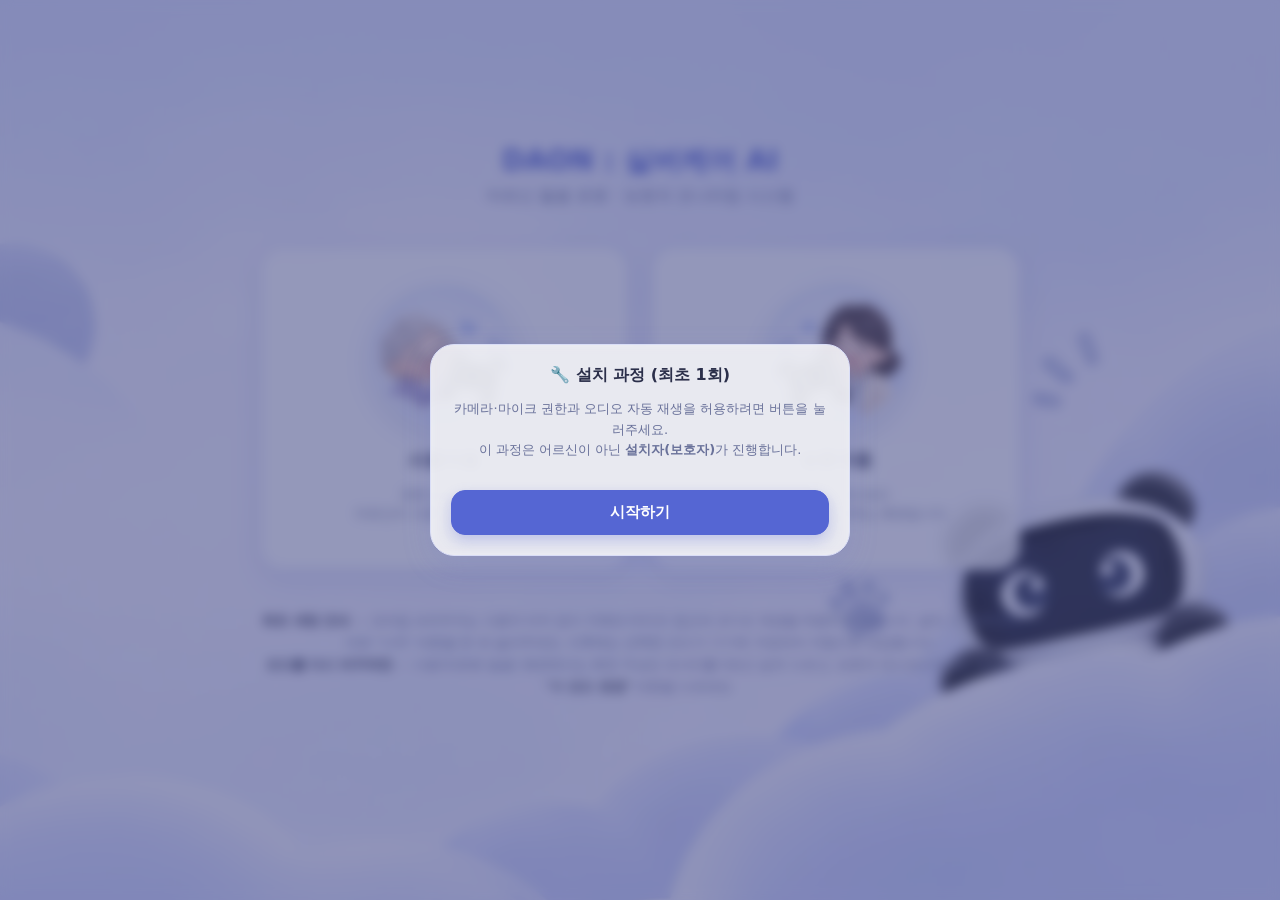
<file: web/index.html>
<!DOCTYPE html>
<html lang="ko">
<head>
<meta charset="UTF-8">
<meta name="viewport" content="width=device-width, initial-scale=1.0">
<title>실버케어 AI — 진입 화면</title>
<link rel="stylesheet" href="css/base.css?v=4">
<link rel="stylesheet" href="css/theme-minimal.css?v=4">
<style>
  .landing{
    min-height:100vh; display:flex; flex-direction:column; align-items:center; justify-content:center; gap:40px; padding:40px 20px 100px;
    /* cover: 이미지가 작아도 화면을 꽉 채우도록 자동 확대 (비율 유지, 오른쪽 아래 기준 정렬) */
    background:url("img/bg-cloud.png") right bottom / cover no-repeat, linear-gradient(180deg,#f8f7ff 0%,#e9ecfb 100%);
  }
  .brand{ text-align:center; }
  .brand h1{ font-size:28px; margin:0 0 6px; color:var(--accent); }
  .brand p{ color:var(--muted); margin:0; }
  .choice-row{ display:flex; gap:24px; flex-wrap:wrap; justify-content:center; width:100%; max-width:760px; }
  .choice-card{
    flex:1; min-width:260px; padding:32px 24px; text-align:center; cursor:pointer;
    transition:transform .25s, border-color .25s, box-shadow .25s;
  }
  .choice-card:hover{ transform:translateY(-6px); border-color:var(--accent-2); box-shadow:0 16px 36px rgba(110,122,210,.26); }
  /* 프로필 사진: web/img/profile-user.png, web/img/profile-guardian.png (원형으로 잘라 저장한 각각의 이미지) */
  .choice-card .icon{
    width:150px; height:150px; margin:0 auto 18px; border-radius:50%;
    background-color:#e4e8fb;
    background-repeat:no-repeat; background-position:center; background-size:cover;
    box-shadow:0 8px 20px rgba(110,122,210,.22);
  }
  .choice-card .icon.user{ background-image:url("img/profile-user.png"); }
  .choice-card .icon.guardian{ background-image:url("img/profile-guardian.png"); }
  .choice-card h3{ font-size:18px; margin-bottom:8px; }
  .choice-card p{ color:var(--muted); font-size:13px; line-height:1.5; }
  .setup-note{ max-width:760px; font-size:13px; color:var(--muted); text-align:center; line-height:1.7; }
  .setup-note b{ color:var(--fg); }
  .first-run{
    position:fixed; inset:0; background:rgba(60,68,130,.55); backdrop-filter:blur(6px); z-index:500;
    display:flex; align-items:center; justify-content:center; padding:20px;
  }
  .first-run .card{ max-width:420px; text-align:center; }
</style>
</head>
<body>

<div class="landing">
  <div class="brand">
    <h1>DAON : 실버케어 AI</h1>
    <p>어르신 돌봄 로봇 · 보호자 모니터링 시스템</p>
  </div>

  <div class="choice-row">
    <div class="card choice-card" onclick="selectMode('user')">
      <div class="icon user"></div>
      <h3>사용자용</h3>
      <p>로봇 얼굴 모드<br>어르신이 사용하는 화면입니다</p>
    </div>
    <div class="card choice-card" onclick="selectMode('guardian')">
      <div class="icon guardian"></div>
      <h3>보호자용</h3>
      <p>모니터링 대시보드<br>보호자가 상태를 확인하는 화면입니다</p>
    </div>
  </div>

  <div class="setup-note">
    <b>최초 세팅 안내</b> — 모바일 브라우저는 사용자 터치 없이 카메라·마이크 접근과 오디오 재생을 허용하지 않습니다.
    설치 시 보호자가 아래 "시작" 버튼을 한 번 눌러주세요. 이후에는 선택한 모드가 기기에 저장되어 자동으로 진입합니다.<br>
    <b>모드를 다시 바꾸려면</b> — 사용자(로봇 얼굴) 화면에서는 화면 우상단 모서리를 5초간 길게 누르고,
    보호자 대시보드에서는 상단의 <b>"⚙ 모드 변경"</b> 버튼을 누르세요.
  </div>
</div>

<!-- 최초 1회 설치 과정 모달 -->
<div class="first-run" id="firstRun">
  <div class="card">
    <h3>🔧 설치 과정 (최초 1회)</h3>
    <p class="muted" style="font-size:13px; line-height:1.6;">
      카메라·마이크 권한과 오디오 자동 재생을 허용하려면 버튼을 눌러주세요.<br>
      이 과정은 어르신이 아닌 <b>설치자(보호자)</b>가 진행합니다.
    </p>
    <button class="btn block mt16" onclick="completeFirstRun()">시작하기</button>
  </div>
</div>

<script src="js/common.js"></script>
<script>
  // 저장된 모드가 있으면 바로 해당 화면으로 자동 진입 (기획서 1장)
  // 단, URL에 ?setup=1 이 붙어 있으면 강제로 선택 화면에 머문다 (모드 재설정용 진입점)
  const params = new URLSearchParams(location.search);
  const forceSetup = params.get("setup") === "1";
  const savedMode = localStorage.getItem("sc_mode");
  const firstRunDone = localStorage.getItem("sc_first_run");

  if(!firstRunDone){
    document.getElementById("firstRun").style.display = "flex";
  } else {
    document.getElementById("firstRun").style.display = "none";
    if(!forceSetup){
      if(savedMode === "user") location.href = localStorage.getItem("daon_robot_token") ? "user-face.html" : "pair.html";
      if(savedMode === "guardian") location.href = "guardian-dashboard.html";   // 로그인 안 돼 있으면 auth.html 로 이동
    } else {
      toast("모드를 다시 선택해주세요");
    }
  }

  function completeFirstRun(){
    localStorage.setItem("sc_first_run","1");
    document.getElementById("firstRun").style.display = "none";
    toast("설치가 완료되었습니다. 모드를 선택해주세요.");
  }

  function selectMode(mode){
    localStorage.setItem("sc_mode", mode);
    // 통합 서버 연결: 사용자용은 집 코드 페어링(pair.html), 보호자용은 로그인(auth.html) 을 거친다
    if(mode === "user") location.href = localStorage.getItem("daon_robot_token") ? "user-face.html" : "pair.html";
    else location.href = "guardian-dashboard.html";
  }
</script>
</body>
</html>
</file>
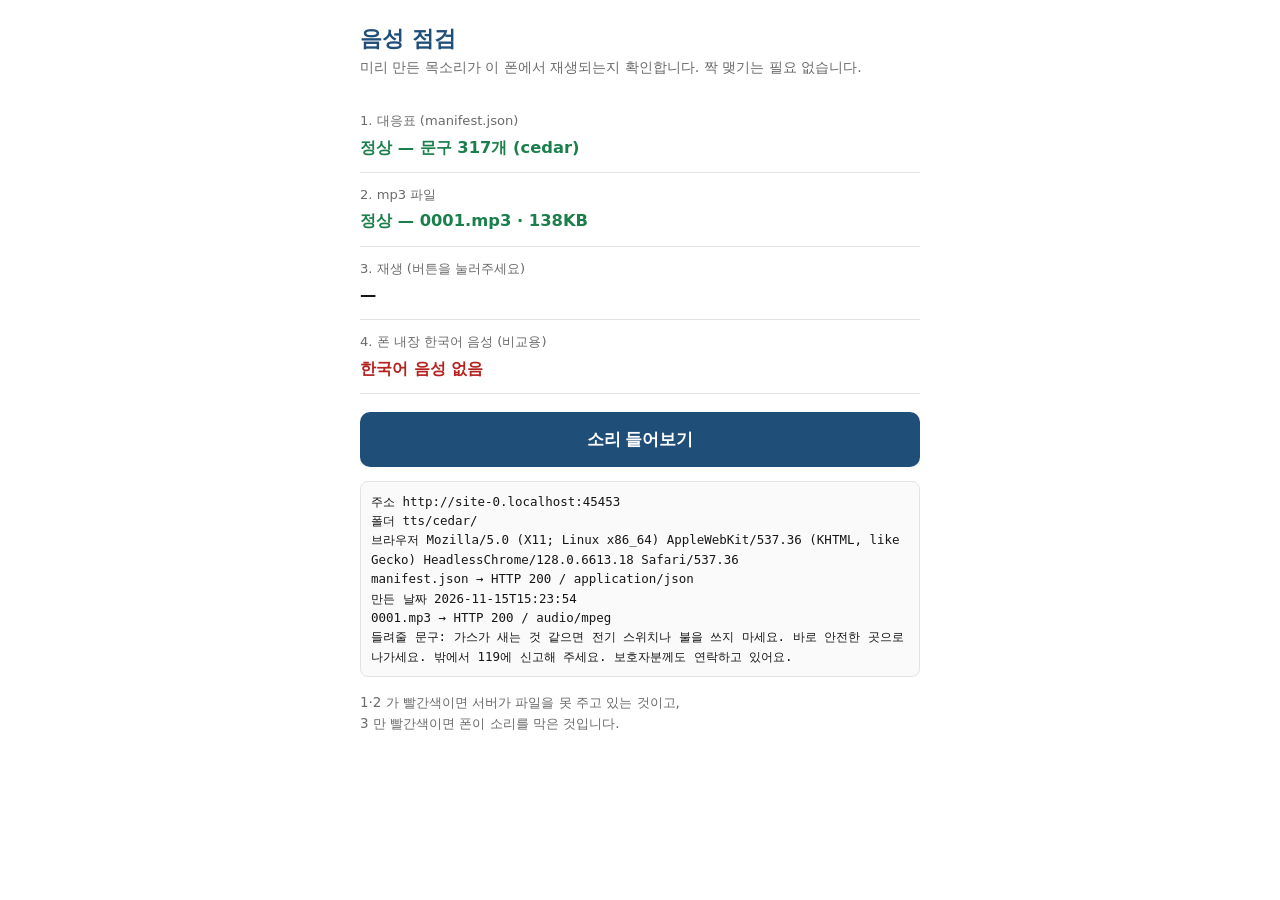
<file: web/tts-check.html>
<!doctype html>
<html lang="ko">
<head>
<meta charset="utf-8">
<meta name="viewport" content="width=device-width, initial-scale=1">
<title>음성 점검</title>
<style>
  :root{ --bg:#fff; --fg:#161616; --muted:#6b6b6b; --line:#e3e3e3;
         --ok:#1b7f4b; --bad:#b4231f; --accent:#1f4e79; --card:#fafafa; }
  @media (prefers-color-scheme: dark){
    :root{ --bg:#15171b; --fg:#ededed; --muted:#9a9a9a; --line:#2d3137;
           --ok:#5fd194; --bad:#ff8d86; --accent:#7eb3e8; --card:#1c1f25; }
  }
  *{box-sizing:border-box}
  body{margin:0;padding:0 16px 48px;background:var(--bg);color:var(--fg);line-height:1.55;
       font-family:"맑은 고딕","Malgun Gothic",system-ui,-apple-system,sans-serif}
  .wrap{max-width:560px;margin:0 auto}
  h1{font-size:1.35rem;margin:22px 0 2px;color:var(--accent)}
  .sub{color:var(--muted);font-size:.88rem;margin:0 0 20px}
  .row{padding:12px 0;border-bottom:1px solid var(--line)}
  .lbl{font-size:.82rem;color:var(--muted);margin-bottom:3px}
  .val{font-size:1.02rem;font-weight:700;word-break:break-all}
  .ok{color:var(--ok)} .bad{color:var(--bad)}
  button{width:100%;padding:16px;margin-top:18px;font-size:1.05rem;font-weight:700;
         border:0;border-radius:10px;background:var(--accent);color:#fff}
  button:disabled{opacity:.5}
  pre{background:var(--card);border:1px solid var(--line);border-radius:8px;
      padding:10px;font-size:.78rem;white-space:pre-wrap;word-break:break-all;margin:14px 0 0}
  .hint{color:var(--muted);font-size:.84rem;margin-top:16px}
</style>
</head>
<body>
<div class="wrap">
<h1>음성 점검</h1>
<p class="sub">미리 만든 목소리가 이 폰에서 재생되는지 확인합니다. 짝 맺기는 필요 없습니다.</p>

<div class="row"><div class="lbl">1. 대응표 (manifest.json)</div><div class="val" id="m">확인 중…</div></div>
<div class="row"><div class="lbl">2. mp3 파일</div><div class="val" id="f">—</div></div>
<div class="row"><div class="lbl">3. 재생 (버튼을 눌러주세요)</div><div class="val" id="p">—</div></div>
<div class="row"><div class="lbl">4. 폰 내장 한국어 음성 (비교용)</div><div class="val" id="s">확인 중…</div></div>

<button id="btn" disabled>소리 들어보기</button>
<pre id="log"></pre>

<p class="hint">
  1·2 가 빨간색이면 서버가 파일을 못 주고 있는 것이고,<br>
  3 만 빨간색이면 폰이 소리를 막은 것입니다.
</p>
</div>

<script>
const VOICE = new URLSearchParams(location.search).get("voice") || "cedar";
const DIR = "tts/" + encodeURIComponent(VOICE) + "/";
const $ = (id) => document.getElementById(id);
const lines = [];
const note = (s) => { lines.push(s); $("log").textContent = lines.join("\n"); };
const set = (id, text, good) => {
  const el = $(id); el.textContent = text; el.className = "val " + (good ? "ok" : "bad");
};

note("주소 " + location.origin);
note("폴더 " + DIR);
note("브라우저 " + navigator.userAgent);

let first = null;

(async () => {
  // 1) 대응표
  let man = null;
  try{
    const r = await fetch(DIR + "manifest.json", {cache:"no-store"});
    note("manifest.json → HTTP " + r.status + " / " + (r.headers.get("content-type") || "?"));
    if(!r.ok) throw new Error("HTTP " + r.status);
    man = await r.json();
    const n = Object.keys(man.map || {}).length;
    if(!n) throw new Error("대응표가 비어 있습니다");
    set("m", "정상 — 문구 " + n + "개 (" + (man.voice || "?") + ")", true);
    note("만든 날짜 " + (man.generated || "?"));
  }catch(e){
    set("m", "실패 — " + e.message, false);
    note("※ 서버가 " + DIR + "manifest.json 을 주지 못합니다.");
  }

  // 2) mp3 파일
  if(man){
    const [text, file] = Object.entries(man.map)[0];
    first = DIR + file;
    try{
      const r = await fetch(first, {cache:"no-store"});
      note(file + " → HTTP " + r.status + " / " + (r.headers.get("content-type") || "?"));
      if(!r.ok) throw new Error("HTTP " + r.status);
      const b = await r.blob();
      if(b.size < 1000) throw new Error("파일이 너무 작습니다 (" + b.size + "바이트)");
      set("f", "정상 — " + file + " · " + Math.round(b.size/1024) + "KB", true);
      note("들려줄 문구: " + text);
      $("btn").disabled = false;
    }catch(e){
      set("f", "실패 — " + e.message, false);
    }
  }

  // 4) 폰 내장 음성 (비교용)
  const show = () => {
    if(!("speechSynthesis" in window)){ set("s", "이 브라우저는 내장 음성이 없습니다", false); return; }
    const ko = speechSynthesis.getVoices().filter(v => (v.lang||"").toLowerCase().startsWith("ko"));
    set("s", ko.length ? ko.length + "개 — " + ko.map(v=>v.name).slice(0,2).join(", ") : "한국어 음성 없음",
        ko.length > 0);
  };
  show();
  if("speechSynthesis" in window) speechSynthesis.onvoiceschanged = show;
})();

$("btn").addEventListener("click", async () => {
  if(!first) return;
  set("p", "재생 중…", true);
  const a = new Audio(first);
  let done = false;
  const over = (ok, why) => {
    if(done) return; done = true;
    set("p", ok ? "정상 — 소리가 들렸다면 성공입니다" : "실패 — " + why, ok);
    note("재생 결과: " + (ok ? "끝까지 재생됨" : why));
  };
  a.onended = () => over(true);
  a.onerror = () => over(false, "파일을 읽지 못했습니다");
  a.onloadedmetadata = () => note("길이 " + a.duration.toFixed(1) + "초");
  setTimeout(() => over(false, "끝났다는 신호가 오지 않았습니다"), 20000);
  try{
    await a.play();
    note("play() 통과 — 소리가 나와야 합니다");
  }catch(e){
    over(false, e.name + ": 폰이 소리를 막았습니다");
  }
});
</script>
</body>
</html>
</file>
<file: web/css/base.css>
/* =========================================================
   base.css — 공통 리셋 / 레이아웃 / 컴포넌트 (테마 무관 공통 골격)
   실제 색상·모양은 theme-*.css 에서 CSS 변수로 덮어씁니다.
========================================================= */
:root{
  --bg: #0e1726;
  --fg: #eef2f7;
  --muted: #9fb0c3;
  --card-bg: #15213399;
  --accent: #4f8cff;
  --accent-2: #7bd0ff;
  --danger: #ff4d4f;
  --warn: #ffb020;
  --success: #3ddc84;
  --radius: 20px;
  --radius-sm: 10px;
  --shadow: 0 10px 30px rgba(0,0,0,.35);
  --border-w: 1px;
  --font: "Pretendard","Noto Sans KR",system-ui,-apple-system,sans-serif;
  --transition: .35s cubic-bezier(.4,0,.2,1);
  --maxw: 1080px;
}

*,*::before,*::after{ box-sizing:border-box; }
html,body{ height:100%; }
body{
  margin:0;
  background:var(--bg);
  color:var(--fg);
  font-family:var(--font);
  transition:background var(--transition), color var(--transition);
  -webkit-font-smoothing:antialiased;
}
img,svg,canvas{ display:block; max-width:100%; }
a{ color:inherit; }
button{ font-family:inherit; }

.wrap{ max-width:var(--maxw); margin:0 auto; padding:0 20px; }

/* ---------- 버튼 ---------- */
.btn{
  display:inline-flex; align-items:center; justify-content:center; gap:8px;
  padding:12px 20px;
  border-radius:var(--radius-sm);
  border:var(--border-w) solid var(--accent);
  background:var(--accent);
  color:#fff;
  font-size:15px; font-weight:600;
  cursor:pointer;
  transition:transform var(--transition), filter var(--transition), background var(--transition);
  user-select:none;
}
.btn:hover{ filter:brightness(1.08); }
.btn:active{ transform:scale(.97); }
.btn.ghost{ background:transparent; color:var(--fg); }
.btn.outline{ background:transparent; color:var(--accent); }
.btn.danger{ background:var(--danger); border-color:var(--danger); }
.btn.success{ background:var(--success); border-color:var(--success); color:#07331c; }
.btn.warn{ background:var(--warn); border-color:var(--warn); color:#3a2900; }
.btn.sm{ padding:7px 12px; font-size:13px; border-radius:8px; }
.btn.block{ width:100%; }
.btn:disabled{ opacity:.4; cursor:not-allowed; }

/* ---------- 카드 ---------- */
.card{
  background:var(--card-bg);
  border:var(--border-w) solid color-mix(in srgb, var(--fg) 12%, transparent);
  border-radius:var(--radius);
  box-shadow:var(--shadow);
  padding:20px;
  transition:border-color var(--transition);
}
.card h3{ margin:0 0 12px; font-size:16px; }
.card .card-head{
  display:flex; align-items:center; justify-content:space-between; margin-bottom:14px;
}

/* ---------- 배지 ---------- */
.badge{
  display:inline-flex; align-items:center; gap:6px;
  padding:4px 10px; border-radius:999px;
  font-size:12px; font-weight:700;
  background:color-mix(in srgb, var(--fg) 10%, transparent);
}
.badge.dot::before{ content:""; width:8px; height:8px; border-radius:50%; background:currentColor; }
.badge.ok{ color:var(--success); }
.badge.warn{ color:var(--warn); }
.badge.danger{ color:var(--danger); }

/* ---------- 탭 ---------- */
.tabs{ display:flex; gap:4px; border-bottom:2px solid color-mix(in srgb, var(--fg) 10%, transparent); margin-bottom:20px; overflow-x:auto; }
.tab-btn{
  padding:12px 18px; background:none; border:none; color:var(--muted);
  font-size:14px; font-weight:700; cursor:pointer; white-space:nowrap;
  border-bottom:3px solid transparent; margin-bottom:-2px;
  transition:color var(--transition), border-color var(--transition);
}
.tab-btn.active{ color:var(--accent); border-color:var(--accent); }
.tab-panel{ display:none; animation:fadein .3s ease; }
.tab-panel.active{ display:block; }
@keyframes fadein{ from{opacity:0; transform:translateY(6px);} to{opacity:1; transform:none;} }

/* ---------- 테이블 ---------- */
table{ width:100%; border-collapse:collapse; font-size:13px; }
th,td{ padding:9px 10px; text-align:left; border-bottom:1px solid color-mix(in srgb, var(--fg) 10%, transparent); }
th{ color:var(--muted); font-weight:700; font-size:12px; }

/* ---------- 폼 ---------- */
input[type=text], textarea, select{
  width:100%; padding:10px 12px; border-radius:var(--radius-sm);
  border:1px solid color-mix(in srgb, var(--fg) 20%, transparent);
  background:color-mix(in srgb, var(--bg) 70%, #000 10%);
  color:var(--fg); font-size:14px;
}

/* ---------- 유틸 ---------- */
.row{ display:flex; gap:16px; flex-wrap:wrap; }
.col{ flex:1; min-width:240px; }
.grid-2{ display:grid; grid-template-columns:1fr 1fr; gap:16px; }
.grid-3{ display:grid; grid-template-columns:repeat(3,1fr); gap:16px; }
@media (max-width:760px){ .grid-2,.grid-3{ grid-template-columns:1fr; } }
.muted{ color:var(--muted); }
.center{ text-align:center; }
.mt0{margin-top:0}.mt8{margin-top:8px}.mt16{margin-top:16px}.mt24{margin-top:24px}.mt32{margin-top:32px}
.mb0{margin-bottom:0}.mb8{margin-bottom:8px}.mb16{margin-bottom:16px}
.flex-between{ display:flex; align-items:center; justify-content:space-between; }
.flex-center{ display:flex; align-items:center; justify-content:center; }
.hidden{ display:none !important; }

/* ---------- 모드 재설정 코너 제스처 ---------- */
.corner-reset{
  position:fixed; top:0; right:0; width:56px; height:56px; z-index:9998;
  cursor:pointer;
}
.corner-reset::after{
  content:""; position:absolute; top:8px; right:8px; width:8px; height:8px;
  border-radius:50%; background:color-mix(in srgb, var(--fg) 25%, transparent);
}
.corner-reset .progress{
  position:absolute; inset:0; border-radius:0 0 0 56px;
  background:conic-gradient(var(--accent) var(--p,0%), transparent 0);
  opacity:0; transition:opacity .15s;
}
.corner-reset.pressing .progress{ opacity:.35; }

/* ---------- 토스트 ---------- */
.toast-area{ position:fixed; top:18px; left:50%; transform:translateX(-50%); display:flex; flex-direction:column; gap:8px; z-index:10000; }
.toast{
  background:color-mix(in srgb, var(--bg) 40%, #000 30%);
  border:1px solid color-mix(in srgb, var(--fg) 15%, transparent);
  color:var(--fg); padding:10px 18px; border-radius:999px; font-size:13px; box-shadow:var(--shadow);
  animation:toastin .25s ease;
}
@keyframes toastin{ from{opacity:0; transform:translateY(-10px);} to{opacity:1; transform:none;} }

/* ---- 통합자 추가: 버튼 글자 줄바꿈 방지, 좁은 화면 대응 ---- */
.btn{ white-space:nowrap; }
.badge{ white-space:nowrap; }
</file>
<file: web/css/theme-minimal.css>
/* =========================================================
   테마 3: 미니멀 플랫(라이트) 스타일 — 고대비·저채도 비교용
   밝은 배경, 큰 글자, 최소 장식. 어르신 가독성 비교 시안
========================================================= */
body.theme-minimal{
  --bg: #f4f3fd;
  --fg: #2b2f4a;
  --muted: #6a729a;
  --card-bg: #ffffffd9;
  --accent: #5566d3;
  --accent-2: #8f9ee8;
  --danger: #d8303a;
  --warn: #c7820a;
  --success: #1f9d5c;
  --radius: 24px;
  --radius-sm: 14px;
  --shadow: 0 10px 30px rgba(110,122,210,.16);
  --border-w: 1px;
  --font: "Pretendard","Noto Sans KR",system-ui,sans-serif;
}
/* 공통 배경: 라벤더 그라데이션 + 오른쪽 아래 구름/로봇 (로그인·연결·대시보드 공통) */
body.theme-minimal{
  background:
    url("../img/bg-cloud.png") right bottom / cover no-repeat fixed,
    linear-gradient(180deg,#f8f7ff 0%,#e9ecfb 100%) fixed;
}
body.theme-minimal .field input,
body.theme-minimal .code-input{
  background:#fff; color:var(--fg); border:1px solid #d9ddf7; border-radius:14px;
}
body.theme-minimal .field input:focus,
body.theme-minimal .code-input:focus{
  outline:none; border-color:var(--accent-2); box-shadow:0 0 0 3px rgba(143,158,232,.28);
}
body.theme-minimal .auth-card h2,
body.theme-minimal .pair-card h2{ color:var(--accent); }
body.theme-minimal .demo-box{ border-top-color:#d9ddf7; }
body.theme-minimal .card{ border-color:#d9ddf7; backdrop-filter:blur(6px); }
body.theme-minimal .btn{ box-shadow:0 6px 14px rgba(85,102,211,.28); font-weight:700; }
body.theme-minimal .btn.ghost,
body.theme-minimal .btn.outline{ box-shadow:none; }
body.theme-minimal input[type=text],
body.theme-minimal textarea,
body.theme-minimal select{ background:#fff; border-color:#d9ddf7; }

/* 로봇 얼굴 - 단순 도형, 고대비 */
body.theme-minimal .robot-face{
  width:min(70vw,400px); height:min(70vw,400px);
  background:#1b2330; border-radius:40px;
  position:relative; display:flex; align-items:center; justify-content:center; gap:16%;
  box-shadow:0 20px 40px rgba(20,30,50,.18);
}
body.theme-minimal .eye{
  width:18%; aspect-ratio:1/1.2; background:#fff; border-radius:30%;
  transition:height .2s, border-radius .2s, background .2s;
}
body.theme-minimal .eye.blink{ animation:mblink 5s infinite; }
@keyframes mblink{ 0%,94%,100%{transform:scaleY(1);} 97%{transform:scaleY(.1);} }
body.theme-minimal .mouth{
  position:absolute; bottom:22%; left:50%; translate:-50% 0;
  width:22%; height:5%; background:#fff; border-radius:10px;
}

body.theme-minimal .robot-face[data-state="sleep"] .eye{ height:10%; border-radius:10px; background:#5b6b82; }
body.theme-minimal .robot-face[data-state="sleep"] .mouth{ opacity:0; }
body.theme-minimal .robot-face[data-state="sleep"]{ filter:brightness(.8); }
body.theme-minimal .robot-face[data-state="wake"] .eye{ height:38%; }
body.theme-minimal .robot-face[data-state="listening"] .eye{ height:40%; width:20%; }
body.theme-minimal .robot-face[data-state="thinking"] .eye{ animation:mlook 2s ease-in-out infinite; }
@keyframes mlook{ 0%,100%{translate:0 0;} 50%{translate:12% 0;} }
body.theme-minimal .robot-face[data-state="speaking"] .mouth{ animation:mtalk .3s ease-in-out infinite; }
@keyframes mtalk{ 0%,100%{height:5%;} 50%{height:14%;} }
body.theme-minimal .robot-face[data-state="alert"]{ box-shadow:0 0 0 10px var(--danger); animation:malert 1s infinite; }
@keyframes malert{ 0%,100%{box-shadow:0 0 0 10px var(--danger);} 50%{box-shadow:0 0 0 16px var(--danger);} }
body.theme-minimal .robot-face[data-state="alert"] .eye{ height:46%; }
body.theme-minimal .robot-face[data-state="recover"] .eye{ height:24%; }

body.theme-minimal .robot-face[data-emotion="happy"] .eye{ background:#f7c948; border-radius:0 0 60% 60%; }
body.theme-minimal .robot-face[data-emotion="sad"] .eye{ background:#8fa6ff; height:24%; }
body.theme-minimal .robot-face[data-emotion="angry"] .eye{ background:#ff8a6b; height:18%; border-radius:4px; }
</file>
